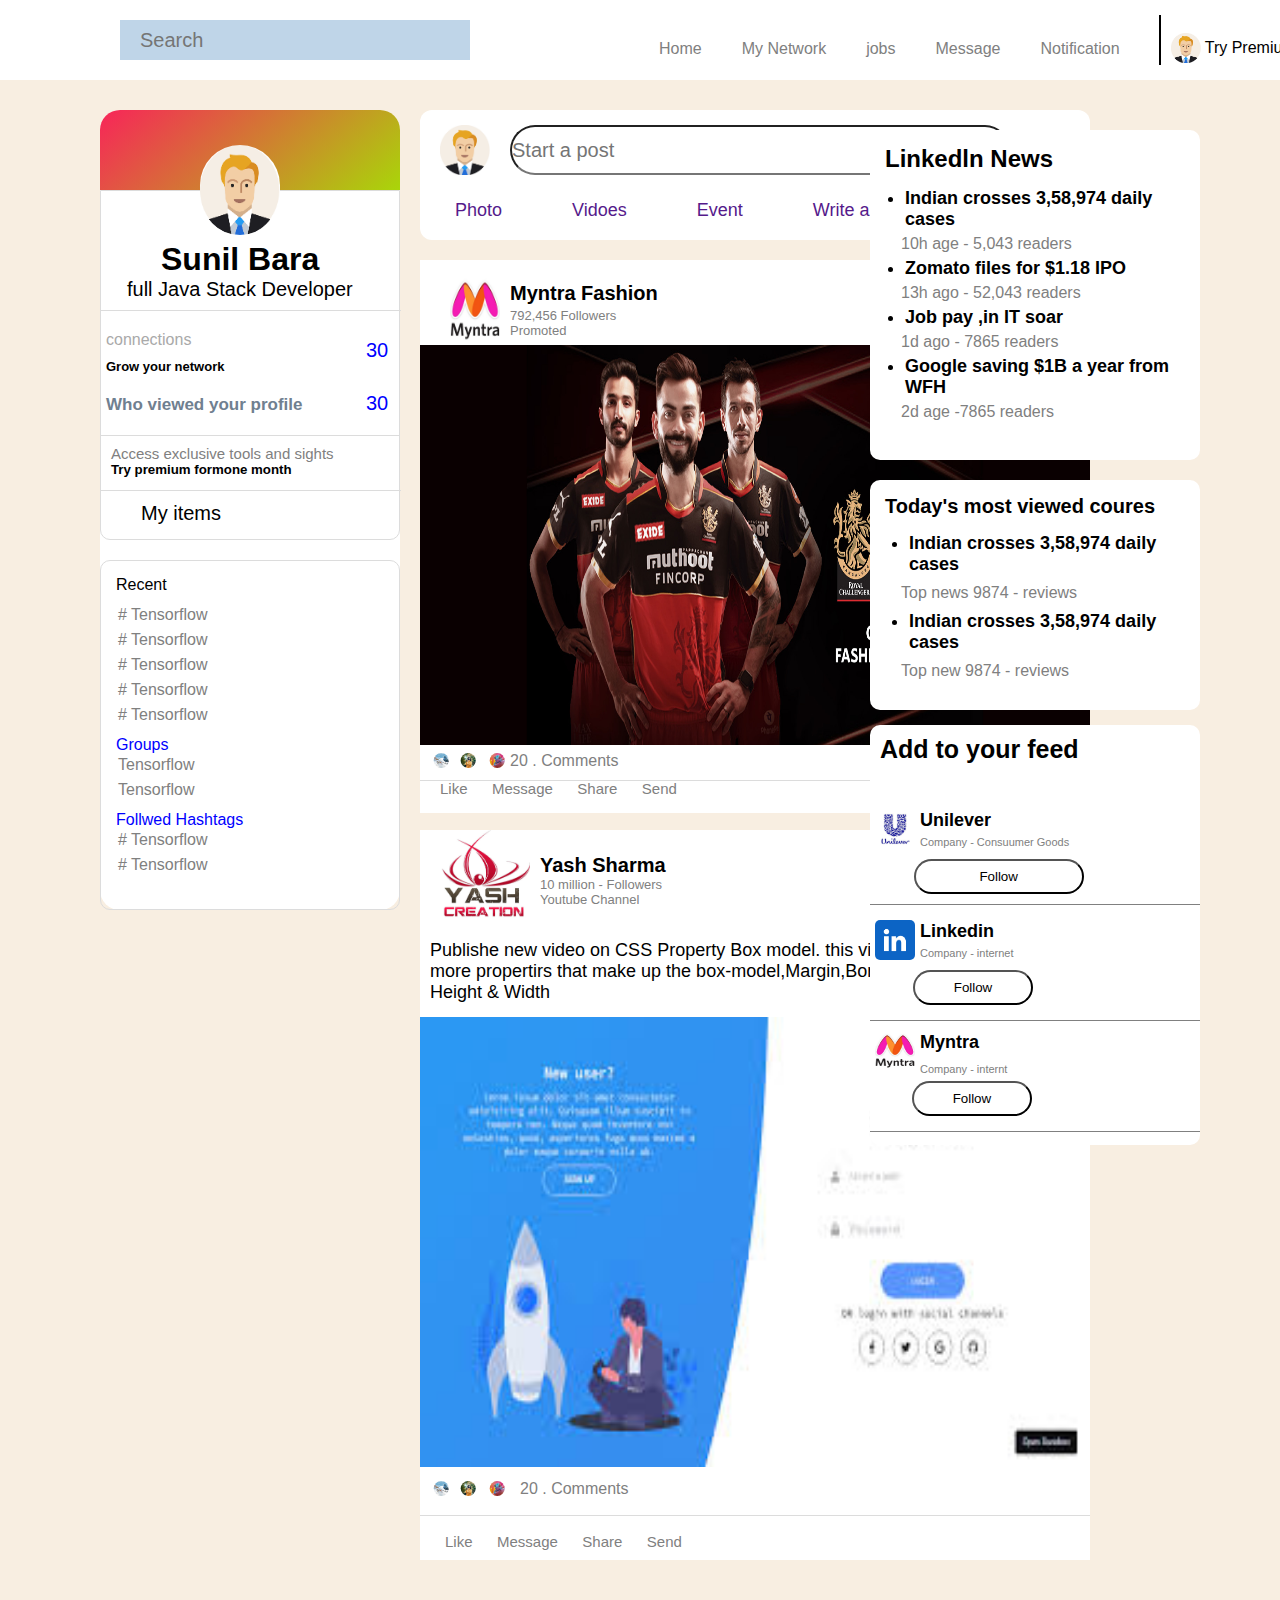
<file: linkedin/index.html>
<!DOCTYPE html>
<html lang="en">
<head>
    <meta charset="UTF-8">
    
    <meta name="viewport" content="width=device-width, initial-scale=1.0">
    <link rel="stylesheet" href="https://cdnjs.cloudflare.com/ajax/libs/font-awesome/6.5.2/css/all.min.css" integrity="sha512-SnH5WK+bZxgPHs44uWIX+LLJAJ9/2PkPKZ5QiAj6Ta86w+fsb2TkcmfRyVX3pBnMFcV7oQPJkl9QevSCWr3W6A==" crossorigin="anonymous" referrerpolicy="no-referrer" />
    <title>linkedin</title>
    <link rel="stylesheet" href="css/style.css"/>
</head>
<body>
    
    <!--navgation-->
  <nav>
      <div class="box">
        <i class="fa-brands fa-linkedin fa-3x" id="in"></i>
      </div>
        <div class="search">
          <i class="fa-solid fa-magnifying-glass fa"></i>
          <input type="search" placeholder="Search"  />
        </div>
         <div class="work">
          <a href="Home.html"><i class="fa-solid fa-house fa"></i><p>Home</p></a>
         <a href="My Network.html"><i class="fa-solid fa-users fa"></i><p>My Network</p></a>
         <a href="jobs.html"> <i class="fa-solid fa-bag-shopping fa"></i><p>jobs</p></a>
         <a href="Message.html"> <i class="fa-solid fa-message"></i><p>Message</p></a>
         <a href="Notification.html"> <i class="fa-solid fa-bell"></i><p>Notification</p></a>
          </div>
        <div class="line">

        </div>
        <div  class="try">
          <img src="image/images.png" >
        <span>Try Premium Free For 1 Month</span>
        </div>
  </nav>
    <!--header-->
  <div class="header">
      <!--left panel-->
    <div class="left_panel">
      <div class="imge">
        <img src="image/images.png" >
      </div>
      
      <div class="note">
         <h1>Sunil Bara</h1>
         <p>full Java Stack Developer</p>
         <div class="Line">
         </div>
        <div class="con">
            <span>connections</span>
            <h3>Grow your network</h3>
            <p>30</p>
            <p>30</p>
            <h4>Who viewed your profile<h4>
              <div id="line">
              </div>
        </div>
          <div class="access">
            <p>Access exclusive tools and sights</p>
            <h5>Try premium formone month</h5>
          </div>
          <div class="linee">
          </div>
          <div class="book">
            <i class="fa-solid fa-bookmark fa"></i>
            <span>My items</span>
          </div>
        </div>
        <div class="recent">
          <p>Recent</p>
          <ul>
            <li># Tensorflow</li>
            <li># Tensorflow</li>
            <li># Tensorflow</li>
            <li># Tensorflow</li>
            <li># Tensorflow</li>
          </ul>
          <span>Groups</span>
          <ul>
            <li><i class="fa-solid fa-user-group"></i> Tensorflow</li>
            <li><i class="fa-solid fa-user-group"></i> Tensorflow</li>
          </ul>
          <span>Follwed Hashtags</span>
          <ul>
            <li># Tensorflow</li>
            <li># Tensorflow</li>
          </ul>
        </div>
    </div>

    <!--middle panel-->
    <div class="middle">
      <div class="item">
       <img src="image/images.png" >
       <input type="text" placeholder="Start a post">
      </div>
        <a href=""><i class="fa-regular fa-image" style="color:blue;"></i></i><p>Photo</p></a>
        <a href=""><i class="fa-brands fa-youtube" style="color: green;"></i><p>Vidoes</p> </a>
        <a href=""><i class="fa-regular fa-calendar-days" style="color: orange;"></i><p>Event</p></a>
        <a href=""><i class="fa-regular fa-file-lines" style="color: red;"></i><p>Write article</p></a>
    </div>
      <div class="myntra">
        <img src="image/myntra.jpg"/>
        <h5>Myntra Fashion</h5>
        <p>792,456 Followers</p>
        <p>Promoted</p>
        <i class="fa-solid fa-ellipsis"></i>
        <div class="fashion">
          <img src="image/fashion.jpg">
         
      </div>
      <div class="like">
        <img src="image/bird.webp"/>
        <img src="image/free.jpg"/>
        <img src="image/MainAfter.webp"/>
        <p>20 . Comments</p>
        <div class="lines"></div>
        <i class="fa-solid fa-thumbs-up"></i><span>Like</span>
        <i class="fa-solid fa-message"></i><span>Message</span>
        <i class="fa-solid fa-share"></i><span>Share</span>
        <i class="fa-solid fa-paper-plane"></i><span>Send</span>
      </div>
      </div>
    
    <div class="yash">
      <div class="new">
        <img src="image/yash.jpg"/>
        <h5>Yash Sharma</h5>
        <p>10 million - Followers</p>
        <p>Youtube Channel</p>
        <i class="fa-solid fa-ellipsis"></i>
        <span>Publishe new video on CSS Property Box model. this video will run through few more propertirs that make up the box-model,Margin,Border,Padding ,Content-Height & Width</span>
      </div>
      <div class="log">
        <img src="image/login.jpeg"/>
      </div>
      <div class="in">
        <img src="image/bird.webp"/>
        <img src="image/free.jpg"/>
        <img src="image/MainAfter.webp"/>
        <p>20 . Comments</p>
        <div class="lined"></div>
        <i class="fa-solid fa-thumbs-up"></i><span>Like</span>
        <i class="fa-solid fa-message"></i><span>Message</span>
        <i class="fa-solid fa-share"></i><span>Share</span>
        <i class="fa-solid fa-paper-plane"></i><span>Send</span>
      </div>
      </div>
          <!--right panel-->
    <div class="right">
      <i class="fa-solid fa-square-check "></i>
    <h2>Linkedln News</h2>
    
    <ul>
      <li>Indian crosses 3,58,974 daily<br> cases</li>
         <p>10h age - 5,043 readers</p>
         <li>Zomato files for $1.18 IPO</li>
         <p>13h ago - 52,043 readers</p>
         <li>Job pay ,in IT soar</li>
         <p>1d ago - 7865 readers</p>
         <li> Google saving $1B a year from <br> WFH</li>
         <p>2d age -7865 readers</p>
    </ul>

  </div>
  <div class="today">
    <i class="fa-solid fa-square-check "></i>
    <h2>Today's most viewed coures</h2>
    <ul>
      <li>Indian crosses 3,58,974 daily <br>cases</li>
      <p>Top news 9874 - reviews</p>
      <li>Indian crosses 3,58,974 daily <br>cases</li>
      <p>Top new 9874 - reviews </p> 
    </ul>
  </div>
  <div class="add">
    <h3>Add to your feed</h3>
    <i class="fa-solid fa-square-check "></i>
   <div  class="unilever">
    <img src="image/unilever.jpeg">
    <p>Unilever</p>
    <span>Company - Consuumer Goods</span>
    <button><i class="fa-solid fa-plus"></i> Follow</button>
    <div class="uni"></div>
   </div>
   <div class="linkedin">
    <img src="image/linkedln.png">
    <p>Linkedin</p>
    <span>Company - internet</span>
    <button><i class="fa-solid fa-plus"></i> Follow</button>
    <div class="lin"></div>
    
   </div>
   <div class="int">
    <img src="image/myntra.jpg" alt="">
    <p>Myntra</p>
    <span>Company - internt</span>
    <button><i class="fa-solid fa-plus"></i>Follow</button>
    <div class="tra"></div>
   </div>
  </div>
  </div> 
</body>
</html>
</file>
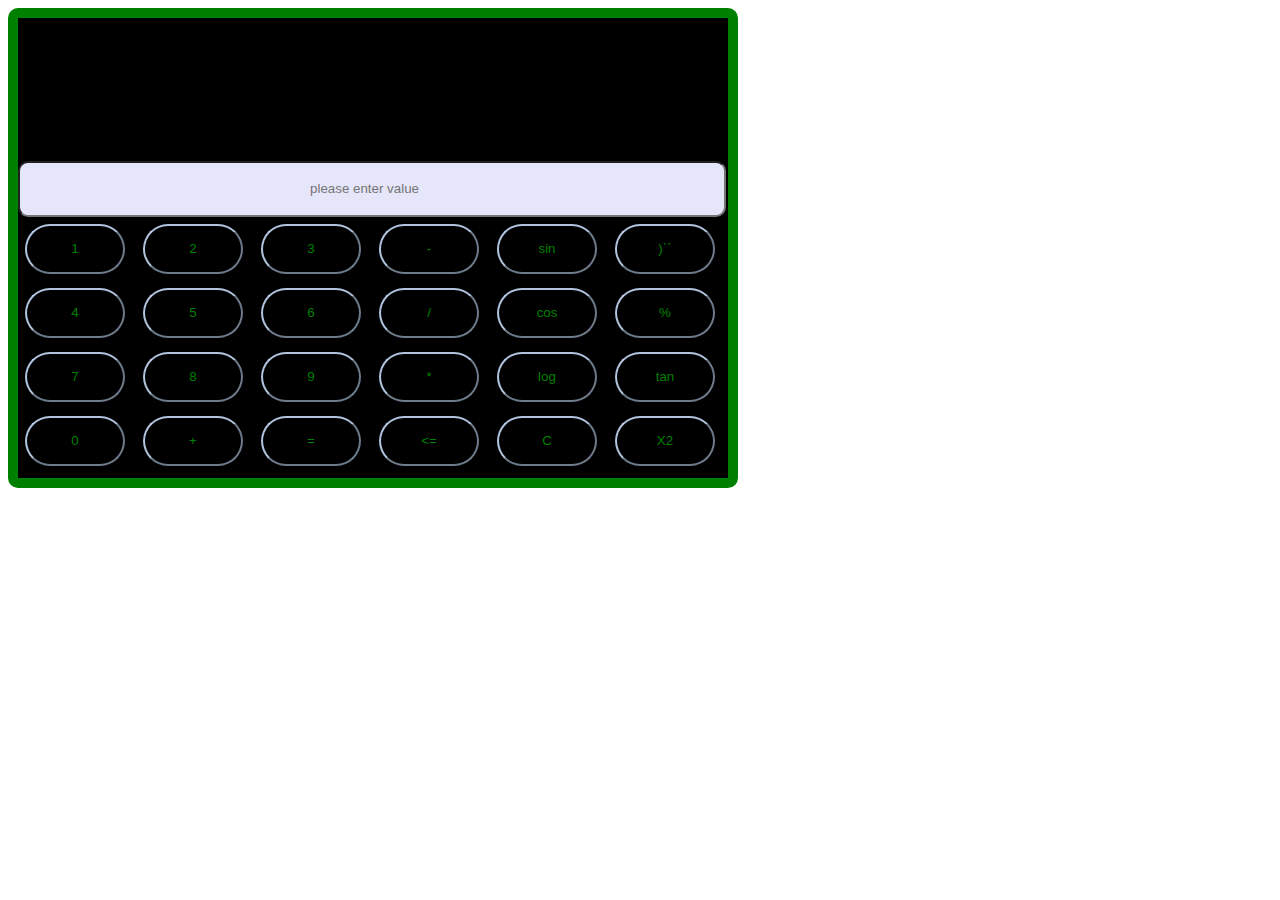
<file: calculater.html>
<!DOCTYPE html>
<html>
<head>
	<meta charset="utf-8">
	<meta name="viewport" content="width=device-width, initial-scale=1">
	<title></title>
	<script src="cal.js"></script>
	<link rel="stylesheet"  href="caal.css">
	<link rel="stylesheet" href="https://cdnjs.cloudflare.com/ajax/libs/font-awesome/4.7.0/css/font-awesome.min.css">
	
</head>
<body>
	<div class="s">
<h1 id="r"></h1>
<input type="number"placeholder ="please enter value"; name="n1" id="n1" value="" readonly /><br>

<div class="b">
<button id="d" onclick="one(1)">1</button>
<button id="d" onclick="one(2)">2</button>
<button id="d" onclick="one(3)">3</button>
<button id="d" onclick="sub('-')">-</button>
<button id="d" onclick="sin('sin')">sin</button>
<button id="d" onclick="root(')``')">)``</button>


<br>
<button id="d" onclick="one(4)">4</button>
<button id="d" onclick="one(5)">5</button>
<button id="d" onclick="one(6)">6</button>
<button id="d" onclick="div('/')">/</button>
<button id="d" onclick="cos('cos')">cos</button>
<button id="d" onclick="par('%')">%</button>
<br>
<button id="d"  onclick="one(7)">7</button>
<button id="d" onclick="one(8)">8</button>
<button id="d" onclick="one(9)">9</button>
<button id="d" onclick="mult('*')">*</a></button>
<button id="d" onclick="log('log')">log</button>
<button id="d" onclick="tan('tan')">tan</button>
<br>
<button id="d" onclick="one(0)">0</button>
<button id="d" onclick="add('+')">+</button>
<button id="d" onclick="result()">=</button>
<button id="d" onclick="back()"><=</button>
<button id="d" onclick="all_back()">C</button>
<button id="d" onclick="xsqr('X2')">X2</button>
</div>
</div>
</div>
</body>
</html>
</file>
<file: linkedin/css/style.css>
*
{
    margin: 0px;
    padding: 0px;
    box-sizing: border-box;
    font-family: sans-serif;
    @media screen {max-width: 100%;
        
    }
    
}
body
/*navgation bar */
nav {
    display: flex;
    align-items: center;
    box-shadow: whitesmoke;
    height: 80px;
}
.box
{
    margin: 10px;
}
.box > i{
    padding-left: 100px;
    color: rgb(54, 54, 120);
}

.search
{
width: 350px;
height: 40px;
background-color: rgb(191, 213, 232);
display: flex;
align-items: center;
}
.search > i {
    
    margin: 10px;

}
.search > input
{
 flex: 1;
 height: 40px;
 border: none;
 background-color:rgb(191, 213, 232);;
 font-size:20px;
}
.work
{
    position: relative;
    left: 150px;
    margin: 19px;
    display: flex;
    align-items: center;
    

}

.work > a {
position: relative;
text-decoration: none;
color: grey;
margin: 20px;


}
.work a i 
{
 position: relative;
 top: 5px;
 margin: 12px; 
 
}


.line{
    position: relative;
    background-color: black;
    height: 50px;
    width: 2px;
    left: 150px;
    
}
.try
{
   
    position: relative;
    left: 160px;
}
.try > img 
{
height: 30px;
width: 30px;
position:relative ;
top: 10px;

}
/* header*/
.header{
    position: relative;
    background-color: rgb(248, 238, 225);
    
}
/*left panel*/
.left_panel
{
    background-color: white;
    position: relative;
    top: 30px;
    left: 100px;
    height: 800px;
    width: 300px;
    border-radius: 20px;
}
.imge{
    height: 80px;
    width: 300px;
    background: linear-gradient(140deg,rgba(247, 17, 74, 0.916),rgb(169, 214, 9));
    border-top-left-radius: 20px;
    border-top-right-radius: 20px;
    display : flex;
    align-items: center;
    
}
.imge > img
{

    height: 90px;
    width: 80px;
    position: relative;
    left: 100px;
    top: 40px;
    border-radius: 40px;
}
.note{
    
    height: 350px;
    border:1px solid gainsboro;
    background-color:white;
    border-bottom-left-radius: 10px;
    border-bottom-right-radius: 10px;
}
.note  h1 {
    position: relative;
    top: 50px;
    left: 60px;
}
.note > p{
     position: relative;
     top: 50px;
     left: 26px;
     font-size: 20px;
}
.Line{
    height: 1px;
    width: 300px;
    background-color:gainsboro;
    position: absolute;
    top: 200px;
}
.con > span {
    position: relative;
    top: 80px;
    color: darkgrey;
    left: 5px;
}
.con > p
{
 position: relative;
 left: 250px;
 top: 40px;
 color: blue;
 font-size: 20px;
 padding: 15px;
}
.con > h3
 {
    position: relative;
    top: 90px;
    left: 5px;
    font-size: 13px;
 }
 .con > h4 {
    position: relative;
    left: 5px;
    font-size: 17px;
    color: slategray;
    top: 5px;
    
 }
 #line
 {
    position: absolute;
    right: 5px;
    top: 20px;
      width: 300px;
      height: 1px;
      background-color:gainsboro;
 }
 .access
 {
    position: relative;
    top: 35px;
    left: 10px;
 }
 .access > p {
    color: grey;
    font-size: 15px;
 }
 .linee
 {
    position: absolute;
    top: 380px;
    width: 300px;
    height: 1px;
    background-color:gainsboro;
 }
 .book
 {
    font-size: 20px;
    position: relative;
    top: 60px;
    left: 30px;
    
 }
 .book > span
 {
   position: relative;
   margin-left: 10px
 }
 .recent
 {
    border: 1px solid gainsboro;
    
    height: 350px;
    width: 300px;
    border-radius: 10px;
    position: relative;
    top: 20px;
    
 }
 .recent >p
 {
    position: relative;
    top: 15px;
    left: 15px;
    
 }
.recent ul li
{
    position:relative;
    left: 10px;
    top: 20px;
    margin: 7px;
    list-style-type: none;
    color: gray;
     
}
.recent >span
{
 color: blue;
 position: relative;
 top: 25px;
 left: 15px;
 
 
}
.recent > i
{
    position: relative;
    top: 30px;
}
    /* middel panel*/
.middle {
    background-color:white;
    height: 130px;
    width: 670px;
    position: relative;
    bottom: 770px;
    left: 420px;
    border-radius: 12px;
    display: flex;


}
.middle > a{
    margin: 35px;
    position: relative;
    text-decoration: none;
    top: 55px;
    display: flex;
    font-size: 18px;
    
}
.middle a i {
 position:relative;
 right: 5px;
 color: hotpink;
 
   
}
.item  {
    position: absolute;
    left: 20px;
    top: 15px;
    width: 500px;
    height: 50px;


}
.item > input {
    position: absolute;
    left: 70px;
     width: 900px;
     height: 50px;
     border-radius: 30px;
     font-size: 20px;
     


}
.item >img{
    height: 50px;
    width: 50px;
}
.myntra
{
  height: 100px;
  width: 670px;
  background-color: white;
  position: absolute;
  top: 180px;
  left: 420px;
}
.myntra >img
{
   position: absolute;
   
   height: 70px;
   width: 50px;
   right: 590px;
   top: 15px;
}
.myntra > h5{
    position:relative;
    left: 90px;
    top: 22px;
    font-size: 20px;
}
.myntra > p {
     color: gray;
     position: relative;
     left: 90px;
     top: 25px;
     font-size: 13px;
}
.myntra > i{
    position: absolute;
    right: 30px;
    top: 20px;
    font-size: 25px;
}
.fashion
{
    
    height: 500px;
    background-color: white;
}
.fashion > img{
    position: absolute;
    top: 85px;
    height: 400px;
}
.like > img
{
  clip-path: circle();
  height: 15px;
  position: relative;
   bottom: 60px;
   left: 10px;
}
.like > p{
    position: relative;
    bottom: 80px;
    left: 90px;
    color: grey;
}
.like > span
{
    position: relative;
    font-size: 15px;
    color: grey;
    bottom: 70px;
}
.lines
{
    position: absolute;
    background-color: gainsboro;
    height: 1px;
    width: 700px;
    top: 520px;
}
.like > i{
    position: relative;
    margin: 10px;
    bottom: 70px;

}
.myntra > i{
    position: absolute;
    right: 30px;
    top: 20px;
    font-size: 25px;
}

.yash
{
    height: 730px;
    width: 670px;
    background-color:white;
    position: relative;
    left: 420px;
    bottom: 180px;
}
.new > img
{
    position: relative;
    left: 20px;
    height: 90px;
    width: 90px;
}
.new > h5{
    position:relative;
    left: 120px;
    bottom: 70px;
    font-size: 20px;
}
.new > p {
    color: gray;
    position: relative;
    left: 120px;
    bottom: 70px;
    font-size: 13px;
}
.new > i{
    position: absolute;
    right: 30px;
    top: 20px;
    font-size: 25px;
}
.new > span{
    position: absolute;
    top: 110px;
    left: 10px;
    font-size: 18px;
}
.log > img
{
    position: relative;
    top: 40px;
    height: 450px;
}
.in > img
{
  clip-path: circle();
  height: 15px;
  position: relative;
   top: 50px;
   left: 10px;
}
.in > p{
    position: relative;
    top: 30px;
    left: 100px;
    color: grey;
}
.in > span
{
    position: relative;
    font-size: 15px;
    color: grey;
    top: 65px;
    left: 15px;
    margin: 10px;
}
.in > i{
    position: relative;
    left: 10px;
    top: 65px;
    font-size: 15px;
}
.lined
{
    position: absolute;
    background-color: gainsboro;
    height: 1px;
    width: 700px;
    top: 685px;
}
/* right panel */
.right
{
    background-color:white;
    position: absolute;
    top: 50px;
    right: 80px;
    height: 330px;
    width: 330px;
    border-radius: 10px;
}
.right > h2
{
    position: relative;
    margin: 15px;
    
}
.right >i{
    position: absolute;
    right: 10px;
    font-size: 20px;
    top: 13px;
}
.right ul li
{
     position: relative;
     left: 30px;
     font-size: 18px;
     margin: 5px;
     font-weight: bold;
     
}
.right  ul p
{
    color: grey;
    position: relative;
    left: 30px;
    margin: 1px;
}
.today
{
    background-color:white;
    position: absolute;
    top: 400px;
    right: 80px;
    height: 230px;
    width: 330px;
    border-radius: 10px;
}
.today > h2
{
    position: relative;
    margin: 15px;
    font-size: 20px;
}
.today >i{
    position: absolute;
    right: 10px;
    font-size: 20px;
    top: 13px;
}
.today ul li
{
     position: relative;
     left: 30px;
     font-size: 18px;
     margin: 9px;
     font-weight: bold;
     
}
.today  ul p
{
    color: grey;
    position: relative;
    left: 30px;
    margin: 1px;

}
.add
{
    width: 330px;
    height: 420px;
    background-color: white;
    position: absolute;
    bottom: 595px;
    right: 80px;
    border-radius: 10px;
}
.add > h3
{
  margin: 10px;
  font-size: 25px;
}
.add > i
{
    position: absolute;
    right: 20px;
    top: 20px;
    font-size: 20px;
}
.unilever > img
{
height: 40px;
width: 40px;
margin: 5px;
position: relative;
top: 30px;
}
.unilever > p {
    position: relative;
    left: 50px;
    bottom: 18px;
    font-size: 18px;
    font-weight: bold;
}
.unilever > span
{
    position: relative;
    left: 50px;
    bottom: 25px;
    color: grey;
    font-size: 11px;
}
.unilever > button 
{
    width: 170px;
    height: 35px;
    border-radius: 40px;
    background-color: white;
    position: relative;
    right: 110px;
    top: 10px;
}
.uni
{
    position: relative;
    width: 400px;
    height: 1px;
    background-color: gray;
    top: 20px;
}
.linkedin > img
{
height: 40px;
width: 40px;
margin: 5px;
position: relative;
top: 30px;
border-radius: 5px;
}
.linkedin > p {
    position: relative;
    left: 50px;
    bottom: 18px;
    font-size: 18px;
    font-weight: bold;
}
.linkedin > span
{
    position: relative;
    left: 50px;
    bottom: 25px;
    color: grey;
    font-size: 11px;
}
.linkedin > button 
{
    width: 120px;
    height: 35px;
    border-radius: 40px;
    background-color: white;
    position: relative;
    right: 55px;
    top: 10px;
}
.lin
{
    width: 400px;
    height: 1px;
    background-color: gray;
    position: relative;
    top: 25px;
}
.int > img
{
height: 40px;
width: 40px;
margin: 5px;
position: relative;
top: 30px;
}
.int > p {
    position: relative;
    left: 50px;
    bottom: 18px;
    font-size: 18px;
    font-weight: bold;
}
.int > span
{
    position: relative;
    left: 50px;
    bottom: 20px;
    color: grey;
    font-size: 11px;
}
.int > button 
{
    width: 120px;
    height: 35px;
    border-radius: 40px;
    background-color: white;
    position: relative;
    right: 50px;
    top: 10px;
}
.tra
{
    width: 400px;
    height: 1px;
    background-color: grey;
    position: relative;
    top: 25px;
}
</file>
<file: caal.css>
body
#r{

	height: 100px;
	width: 100px;
	text-align: center;
}
.s
{
	border-radius: 10px;
	border-color: green;
	background-color: black;
	height: 460px;
	width: 710px;
	color: whitesmoke;
	border:10px solid green;
}
.b
{
	width: 750px;
	height: 400px;
}
#d
{
	border-color: lightsteelblue;
	width: 100px;
	height: 50px;
	margin: 5px;
	border-radius: 50px;
	color: green;
	background-color:black;
	margin: 7px;

}
#n1
{
	border-radius: 10px;
	background-color:lavender;
	width: 700px;
	height: 50px;
	text-align: center;

}
.mycss
{
	color: green;
}
.line
{

}
</file>
